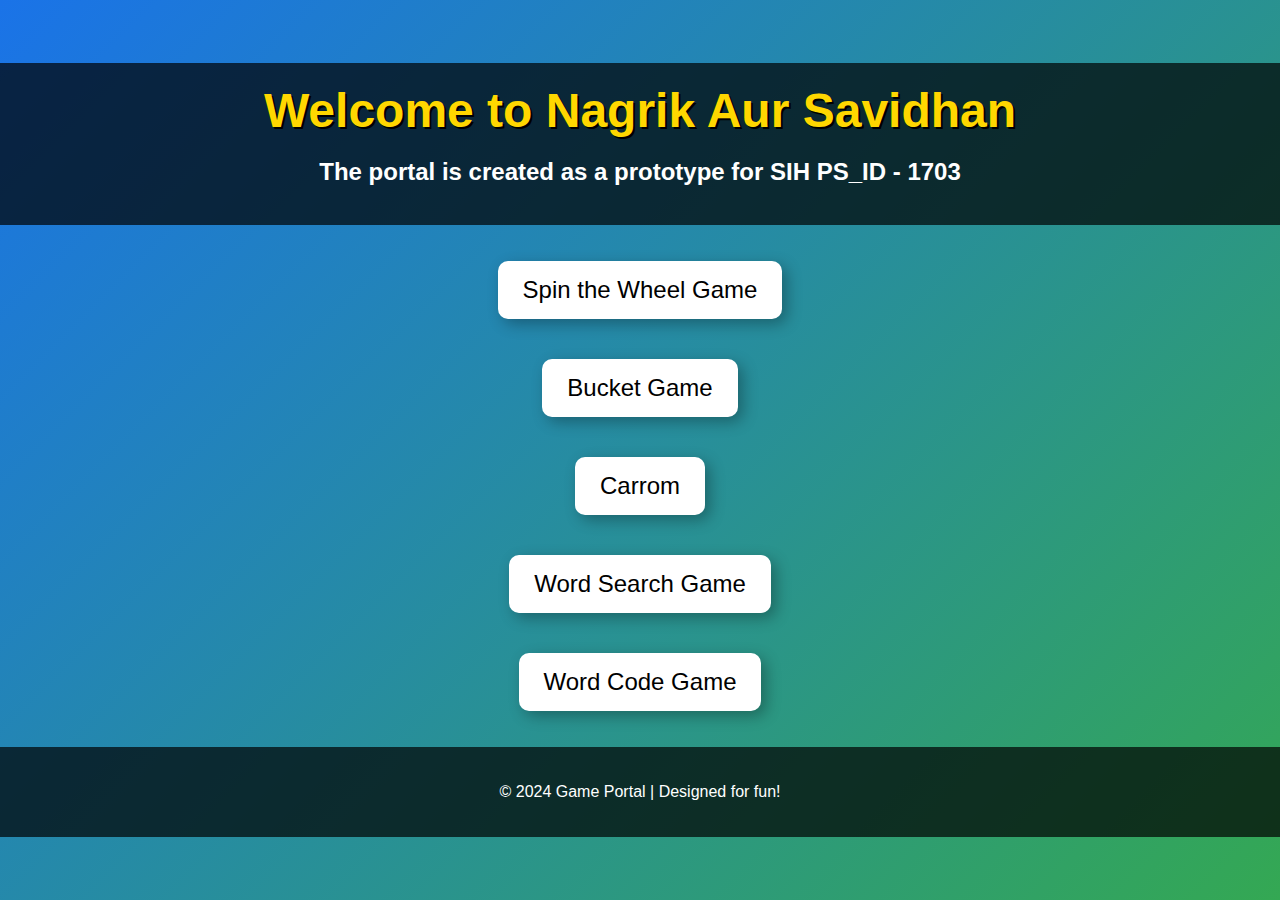
<file: index.html>
<!DOCTYPE html>
<html lang="en">
<head>
    <meta charset="UTF-8">
    <meta name="viewport" content="width=device-width, initial-scale=1.0">
    <title>Welcome to Game Portal</title>
    <style>
        body {
            margin: 0;
            font-family: Arial, sans-serif;
            background: linear-gradient(135deg, #1a73e8, #34a853);
            display: flex;
            flex-direction: column;
            align-items: center;
            justify-content: center;
            height: 100vh;
            overflow: hidden;
            perspective: 1000px;
        }

        header, footer {
            width: 100%;
            text-align: center;
            color: white;
            padding: 20px;
            background: rgba(0, 0, 0, 0.7);
        }

        h1 {
            font-size: 3em;
            margin: 0;
            color: #FFD700;
            text-shadow: 2px 2px #000;
        }

        ul {
            list-style: none;
            padding: 0;
            display: flex;
            flex-direction: column;
            align-items: center;
        }

        li {
            margin: 20px 0;
            background: #FFF;
            padding: 15px 25px;
            font-size: 1.5em;
            border-radius: 10px;
            box-shadow: 5px 5px 15px rgba(0, 0, 0, 0.3);
            cursor: pointer;
            transition: transform 0.3s ease, box-shadow 0.3s ease;
        }

        li:hover {
            transform: scale(1.1) rotateY(20deg) rotateX(10deg);
            box-shadow: 10px 10px 20px rgba(0, 0, 0, 0.5);
        }

        footer {
            position: relative;
            bottom: 0;
        }

    </style>
</head>
<body>
    <header>
        <h1>Welcome to Nagrik Aur Savidhan</h1>
        <h2>The portal is created as a prototype for SIH PS_ID - 1703</h2>

    </header>

    <ul>
        <li onclick="window.location.href='https://prajwal-sde.github.io/spin-the-wheel/'">Spin the Wheel Game</li>
        <li onclick="window.location.href='bucket-game.html'">Bucket Game</li>
        <li onclick="window.location.href='https://prajwal-sde.github.io/carrom-game-deploy/'">Carrom</li>
        <li onclick="window.location.href='word-search.html'">Word Search Game</li>
        <li onclick="window.location.href='word-code.html'">Word Code Game</li>

    </ul>

    <footer>
        <p>&copy; 2024 Game Portal | Designed for fun!</p>
    </footer>

    <script>
        // Add any future JS functionality here
    </script>
</body>
</html>
</file>
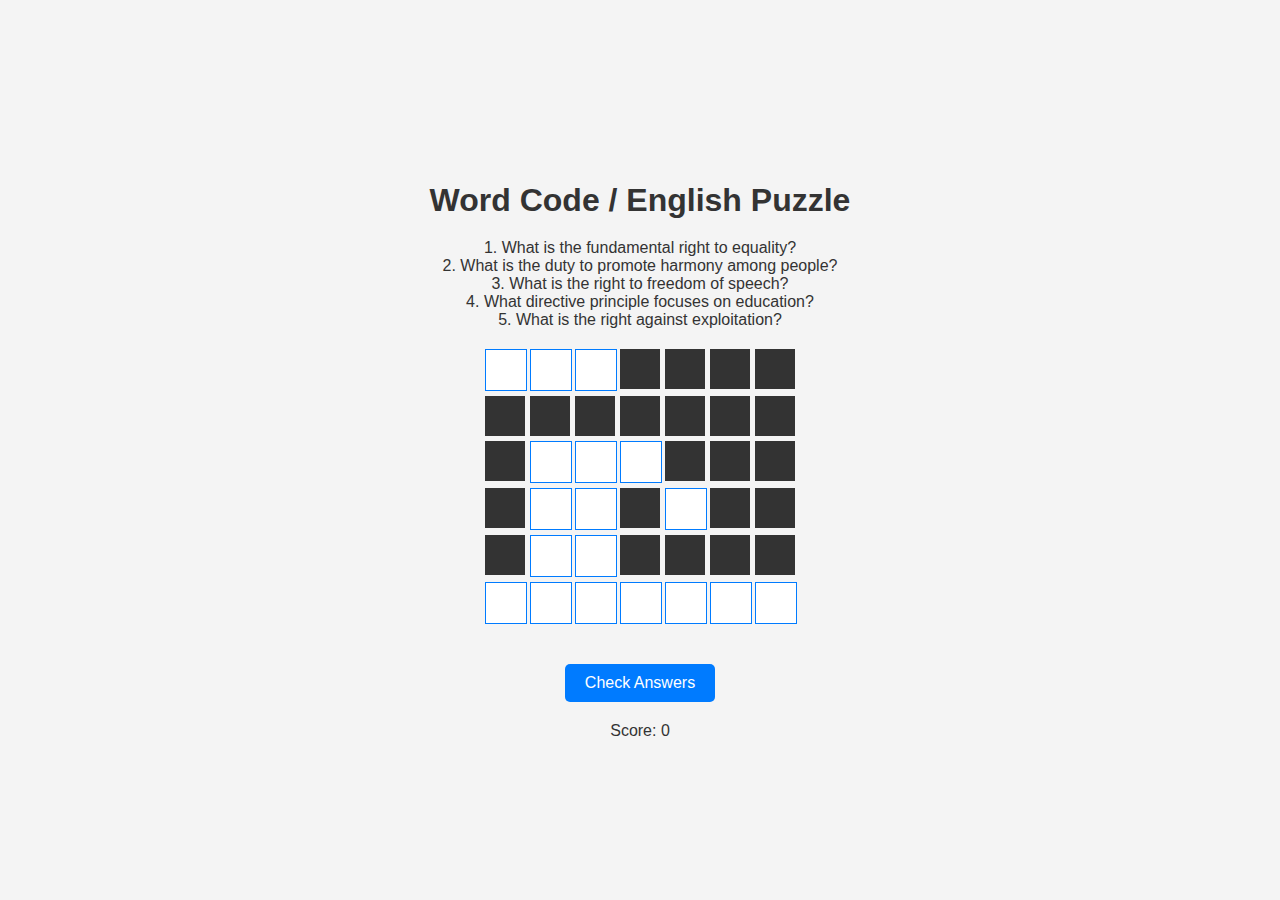
<file: word-code.html>
<!DOCTYPE html>
<html lang="en">
<head>
    <meta charset="UTF-8">
    <meta name="viewport" content="width=device-width, initial-scale=1.0">
    <title>Word Code / English Puzzle</title>
    <style>
        body {
            font-family: Arial, sans-serif;
            background-color: #f4f4f4;
            color: #333;
            display: flex;
            flex-direction: column;
            align-items: center;
            justify-content: center;
            height: 100vh;
            margin: 0;
        }
        h1 {
            margin-bottom: 20px;
        }
        #questions {
            margin-bottom: 20px;
            text-align: center;
        }
        #grid {
            display: grid;
            grid-template-columns: repeat(7, 40px);
            grid-gap: 5px;
            margin-bottom: 20px;
        }
        .cell {
            width: 40px;
            height: 40px;
            display: flex;
            align-items: center;
            justify-content: center;
            border: 1px solid #007BFF;
            background-color: #ffffff;
            font-size: 20px;
        }
        .black {
            background-color: #333;
            border: none;
        }
        .input-cell {
            outline: none;
            text-align: center;
            font-size: 20px;
            width: 30px;
            height: 30px;
            border: none;
            background: none;
            color: #333;
        }
        .input-cell:focus {
            border-bottom: 2px solid #007BFF;
        }
        #checkBtn {
            margin-top: 20px;
            padding: 10px 20px;
            background-color: #007BFF;
            color: white;
            border: none;
            border-radius: 5px;
            cursor: pointer;
            font-size: 16px;
        }
        #checkBtn:hover {
            background-color: #0056b3;
        }
        #score {
            margin-top: 20px;
        }
    </style>
</head>
<body>

<h1>Word Code / English Puzzle</h1>

<div id="questions">
    <div>1. What is the fundamental right to equality?</div>
    <div>2. What is the duty to promote harmony among people?</div>
    <div>3. What is the right to freedom of speech?</div>
    <div>4. What directive principle focuses on education?</div>
    <div>5. What is the right against exploitation?</div>
</div>

<div id="grid"></div>
<button id="checkBtn">Check Answers</button>
<div id="score">Score: <span id="scoreValue">0</span></div>

<script>
    const gridData = [
        ['', '', '', 'E', 'Q', 'U', 'A'], // EQUALITY
        ['H', 'A', 'R', 'M', 'O', 'N', 'Y'], // HARMONY
        ['F', '', '', '', 'E', 'D', 'U'], // FREEDOM
        ['D', '', '', 'C', '', 'A', 'T'], // EDUCATION
        ['E', '', '', 'N', 'T', 'A', 'X'], // EXPLOITATION
        ['', '', '', '', '', '', ''], // Empty row for padding
    ];

    const correctAnswers = [
        ['E', 'Q', 'U', 'A', 'L', 'I', 'T', 'Y'],
        ['H', 'A', 'R', 'M', 'O', 'N', 'Y'],
        ['F', 'R', 'E', 'E', 'D', 'O', 'M'],
        ['E', 'D', 'U', 'C', 'A', 'T', 'I', 'O', 'N'],
        ['E', 'X', 'P', 'L', 'O', 'I', 'T', 'A', 'T', 'I', 'O', 'N'],
    ];

    const gridElement = document.getElementById('grid');
    const scoreValueElement = document.getElementById('scoreValue');
    const checkBtn = document.getElementById('checkBtn');

    let score = 0;

    // Create the grid
    gridData.forEach(row => {
        row.forEach(cell => {
            const cellElement = document.createElement('div');
            cellElement.classList.add('cell');
            if (cell === '') {
                const inputElement = document.createElement('input');
                inputElement.type = 'text';
                inputElement.maxLength = 1;
                inputElement.classList.add('input-cell');
                cellElement.appendChild(inputElement);
            } else {
                cellElement.textContent = cell;
                cellElement.classList.add('black');
            }
            gridElement.appendChild(cellElement);
        });
    });

    // Check answers
    checkBtn.onclick = function() {
        const inputs = document.querySelectorAll('.input-cell');
        score = 0; // Reset score

        inputs.forEach((input, index) => {
            const expectedRow = Math.floor(index / 7);
            const expectedIndex = index % 7;

            // Check if the answer matches the correct one
            if (input.value.toUpperCase() === correctAnswers[expectedRow][expectedIndex]) {
                score += 10; // Increment score for each correct answer
                input.style.color = 'green'; // Highlight correct answer
            } else {
                input.style.color = 'red'; // Highlight incorrect answer
            }
        });

        scoreValueElement.textContent = score; // Update score display
    }
</script>

</body>
</html>
</file>
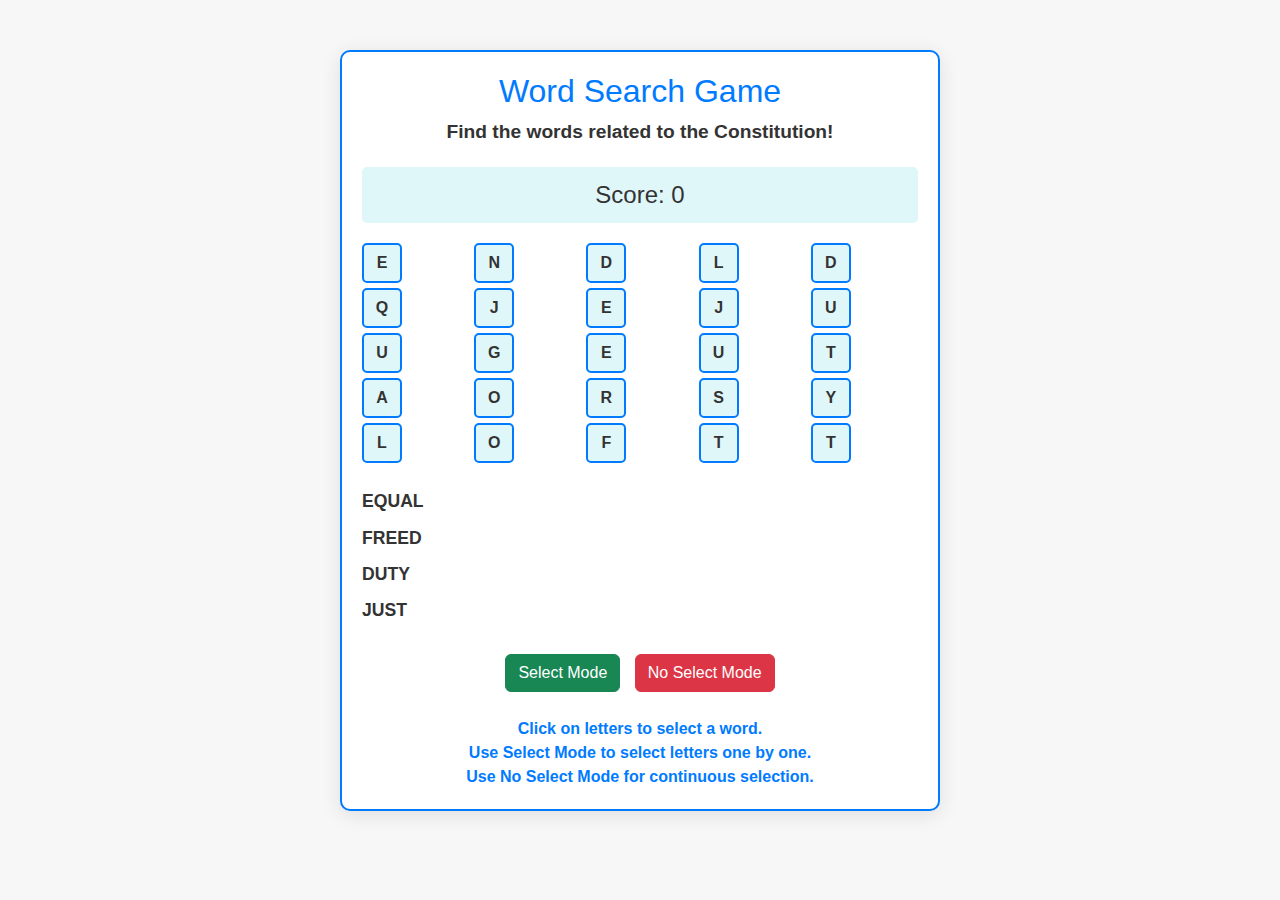
<file: word-search.html>
<!DOCTYPE html>
<html lang="en">
<head>
    <meta charset="UTF-8">
    <meta name="viewport" content="width=device-width, initial-scale=1.0">
    <title>Word Search Game</title>
    <!-- Bootstrap CSS -->
    <link href="https://cdn.jsdelivr.net/npm/bootstrap@5.3.0-alpha1/dist/css/bootstrap.min.css" rel="stylesheet">
    <style>
        body {
            font-family: 'Arial', sans-serif;
            background-color: #f7f7f7;
            color: #333;
        }

        .container {
            max-width: 600px;
            margin-top: 50px;
            text-align: center;
            border: 2px solid #007bff;
            border-radius: 10px;
            padding: 20px;
            background-color: #ffffff;
            box-shadow: 0 4px 20px rgba(0, 0, 0, 0.1);
        }

        h2 {
            color: #007bff;
        }

        .grid {
            display: grid;
            grid-template-columns: repeat(5, 1fr);
            gap: 5px;
            margin-bottom: 20px;
        }

        .cell {
            width: 40px;
            height: 40px;
            display: flex;
            align-items: center;
            justify-content: center;
            border: 2px solid #007bff;
            border-radius: 5px;
            background-color: #e0f7fa;
            cursor: pointer;
            font-weight: bold;
            transition: background-color 0.3s, transform 0.2s, box-shadow 0.2s;
        }

        .cell:hover {
            background-color: #b2ebf2;
            transform: scale(1.05);
            box-shadow: 0 2px 10px rgba(0, 0, 0, 0.2);
        }

        .selected {
            background-color: #ffccbc;
            transform: scale(1.1);
        }

        .found {
            background-color: #c8e6c9;
            transform: scale(1.1);
        }

        .word-list {
            list-style-type: none;
            padding: 0;
            margin-bottom: 20px;
            text-align: left;
        }

        .word-list li {
            font-weight: bold;
            font-size: 1.1rem;
            padding: 5px 0;
            transition: color 0.3s;
        }

        .word-list .crossed {
            text-decoration: line-through;
            color: gray;
        }

        .message {
            font-size: 1.2rem;
            font-weight: bold;
            margin-bottom: 10px;
        }

        #score {
            font-size: 1.5rem;
            margin: 20px 0;
            background-color: #e0f7fa;
            padding: 10px;
            border-radius: 5px;
        }

        #meaning {
            font-size: 1.1rem;
            margin-top: 10px;
            color: #007bff;
        }

        #restart-button {
            display: none;
        }

        .congratulations {
            display: none;
            font-size: 2rem;
            color: green;
            margin-top: 20px;
        }

        /* Button styles */
        .btn {
            margin: 5px;
            transition: background-color 0.3s;
        }

        .btn-success:hover {
            background-color: #4caf50;
        }

        .btn-danger:hover {
            background-color: #f44336;
        }

        .btn-primary:hover {
            background-color: #0056b3;
        }

        /* Instructions style */
        .instructions {
            font-size: 1rem;
            margin-top: 20px;
            color: #007bff;
            font-weight: bold;
        }
    </style>
</head>
<body>

<div class="container">
    <h2>Word Search Game</h2>
    <p class="message">Find the words related to the Constitution!</p>
    <div id="score">Score: 0</div>
    
    <div class="grid" id="word-grid"></div>
    <ul class="word-list" id="word-list"></ul>
    <div id="meaning"></div>
    <div class="congratulations" id="congratulations-message">Congratulations! You've found all the words!</div>
    <button class="btn btn-primary" id="restart-button">Play Again</button>

    <!-- Add Select and No Select buttons at the bottom -->
    <div>
        <button class="btn btn-success" id="select-button">
            <i class="bi bi-check-circle"></i> Select Mode
        </button>
        <button class="btn btn-danger" id="no-select-button">
            <i class="bi bi-x-circle"></i> No Select Mode
        </button>
    </div>

    <div class="instructions">
        Click on letters to select a word. <br>
        Use <strong>Select Mode</strong> to select letters one by one.<br>
        Use <strong>No Select Mode</strong> for continuous selection.
    </div>
</div>

<!-- Bootstrap JS -->
<script src="https://cdn.jsdelivr.net/npm/bootstrap@5.3.0-alpha1/dist/js/bootstrap.bundle.min.js"></script>
<script src="https://cdn.jsdelivr.net/npm/bootstrap-icons@1.10.0/font/bootstrap-icons.css"></script>
<script>
    const words = [
        { word: 'EQUAL', meaning: 'Being the same in quantity, size, degree, or value.' },
        { word: 'FREED', meaning: 'To have been set free from captivity or a restriction.' },
        { word: 'DUTY', meaning: 'A moral or legal obligation; a responsibility.' },
        { word: 'JUST', meaning: 'Based on or behaving according to what is morally right and fair.' }
    ];

    const gridSize = 5;
    const grid = [];
    let selectedCells = [];
    const foundWords = new Set();
    let isSelectMode = false; // Current mode (select or no select)
    let score = 0;
    let expectedWord = ''; // To track the expected word
    let currentWord = null; // To track the current word being selected

    function generateGrid() {
        for (let i = 0; i < gridSize; i++) {
            grid[i] = new Array(gridSize).fill('');
        }

        for (const { word } of words) {
            placeWord(word);
        }
        fillEmptyCells();
        renderGrid();
        renderWordList();
    }

    function placeWord(word) {
        const directions = [
            { x: 0, y: 1 },  // Right
            { x: 1, y: 0 },  // Down
            { x: 1, y: 1 },  // Down-Right (Diagonal)
            { x: 0, y: -1 }, // Left
            { x: -1, y: 0 }, // Up
            { x: -1, y: -1 }, // Up-Left (Diagonal)
            { x: -1, y: 1 },  // Down-Left (Diagonal)
            { x: 1, y: -1 }   // Up-Right (Diagonal)
        ];

        for (let attempt = 0; attempt < 100; attempt++) {
            const direction = directions[Math.floor(Math.random() * directions.length)];
            let row = Math.floor(Math.random() * gridSize);
            let col = Math.floor(Math.random() * gridSize);
            let canPlace = true;

            for (let i = 0; i < word.length; i++) {
                const newRow = row + direction.y * i;
                const newCol = col + direction.x * i;
                
                // Check bounds
                if (newRow < 0 || newRow >= gridSize || newCol < 0 || newCol >= gridSize || (grid[newRow][newCol] !== '')) {
                    canPlace = false;
                    break;
                }
            }

            if (canPlace) {
                for (let i = 0; i < word.length; i++) {
                    grid[row + direction.y * i][col + direction.x * i] = { letter: word[i], word: word };
                }
                break;
            }
        }
    }

    function fillEmptyCells() {
        for (let i = 0; i < gridSize; i++) {
            for (let j = 0; j < gridSize; j++) {
                if (typeof grid[i][j] !== 'object') {
                    grid[i][j] = { letter: String.fromCharCode(Math.floor(Math.random() * 26) + 65) };
                }
            }
        }
    }

    function renderGrid() {
        const wordGrid = document.getElementById('word-grid');
        wordGrid.innerHTML = '';
        for (let i = 0; i < gridSize; i++) {
            for (let j = 0; j < gridSize; j++) {
                const cell = document.createElement('div');
                cell.className = 'cell';
                cell.textContent = grid[i][j].letter;
                cell.dataset.row = i;
                cell.dataset.col = j;

                cell.addEventListener('click', () => handleCellClick(cell));
                cell.addEventListener('mouseover', () => handleCellHover(cell));

                wordGrid.appendChild(cell);
            }
        }
    }

    function renderWordList() {
        const wordList = document.getElementById('word-list');
        wordList.innerHTML = '';
        words.forEach(({ word }) => {
            const listItem = document.createElement('li');
            listItem.textContent = word;
            listItem.className = 'word-item';
            wordList.appendChild(listItem);
        });
    }

    function handleCellClick(cell) {
        if (isSelectMode) {
            if (!currentWord) {
                // Start a new word selection
                currentWord = { letters: [], expected: '' };
                currentWord.letters.push(cell.textContent); // Add the first letter
                selectedCells.push(cell); // Add to selected cells
                cell.classList.add('selected');
                expectedWord = currentWord.letters.join(''); // Set expected word to the first letter
            } else {
                // Check if clicked cell is the last letter of the word
                if (cell.textContent === currentWord.letters[currentWord.letters.length - 1]) {
                    checkSelectedWord(currentWord.letters.join(''));
                    clearSelection(); // Clear selection after finalizing
                    currentWord = null; // Reset current word
                }
            }
        }
    }

    function handleCellHover(cell) {
        if (isSelectMode && currentWord) {
            // Add hovered letters to the current word
            if (!selectedCells.includes(cell)) {
                currentWord.letters.push(cell.textContent);
                selectedCells.push(cell); // Add to selected cells
                cell.classList.add('selected');
            }
        }
    }

    function checkSelectedWord(word) {
    const found = words.find(item => item.word === word);
    if (found) {
        foundWords.add(found.word);
        updateScore();
        markCellsAsFound();
        showMeaning(found);
        crossOutWord(found.word); // Cross out the found word
        if (foundWords.size === words.length) {
            document.getElementById('congratulations-message').style.display = 'block';
        }
    }
}

function crossOutWord(foundWord) {
    const wordListItems = document.querySelectorAll('.word-list li');
    wordListItems.forEach(item => {
        if (item.textContent === foundWord) {
            item.classList.add('crossed'); // Add crossed class to found word
        }
    });
}


    function markCellsAsFound() {
        selectedCells.forEach(cell => {
            cell.classList.remove('selected');
            cell.classList.add('found');
        });
    }

    function updateScore() {
        score += 10; // Increment score
        document.getElementById('score').textContent = 'Score: ' + score;
    }

    function showMeaning(found) {
        document.getElementById('meaning').textContent = 'Meaning: ' + found.meaning;
    }

    function clearSelection() {
        selectedCells.forEach(cell => {
            cell.classList.remove('selected');
        });
        selectedCells = [];
    }

    // Switch between select and no select modes
    document.getElementById('select-button').addEventListener('click', () => {
        isSelectMode = true;
        clearSelection(); // Clear previous selection
        document.getElementById('select-button').disabled = true; // Disable the button
        document.getElementById('no-select-button').disabled = false; // Enable the button
    });

    document.getElementById('no-select-button').addEventListener('click', () => {
        isSelectMode = false;
        clearSelection(); // Clear previous selection
        document.getElementById('no-select-button').disabled = true; // Disable the button
        document.getElementById('select-button').disabled = false; // Enable the button
    });

    document.getElementById('restart-button').addEventListener('click', () => {
        location.reload(); // Reload the page to restart the game
    });

    generateGrid(); // Initialize the game grid
</script>
</body>
</html>
</file>
